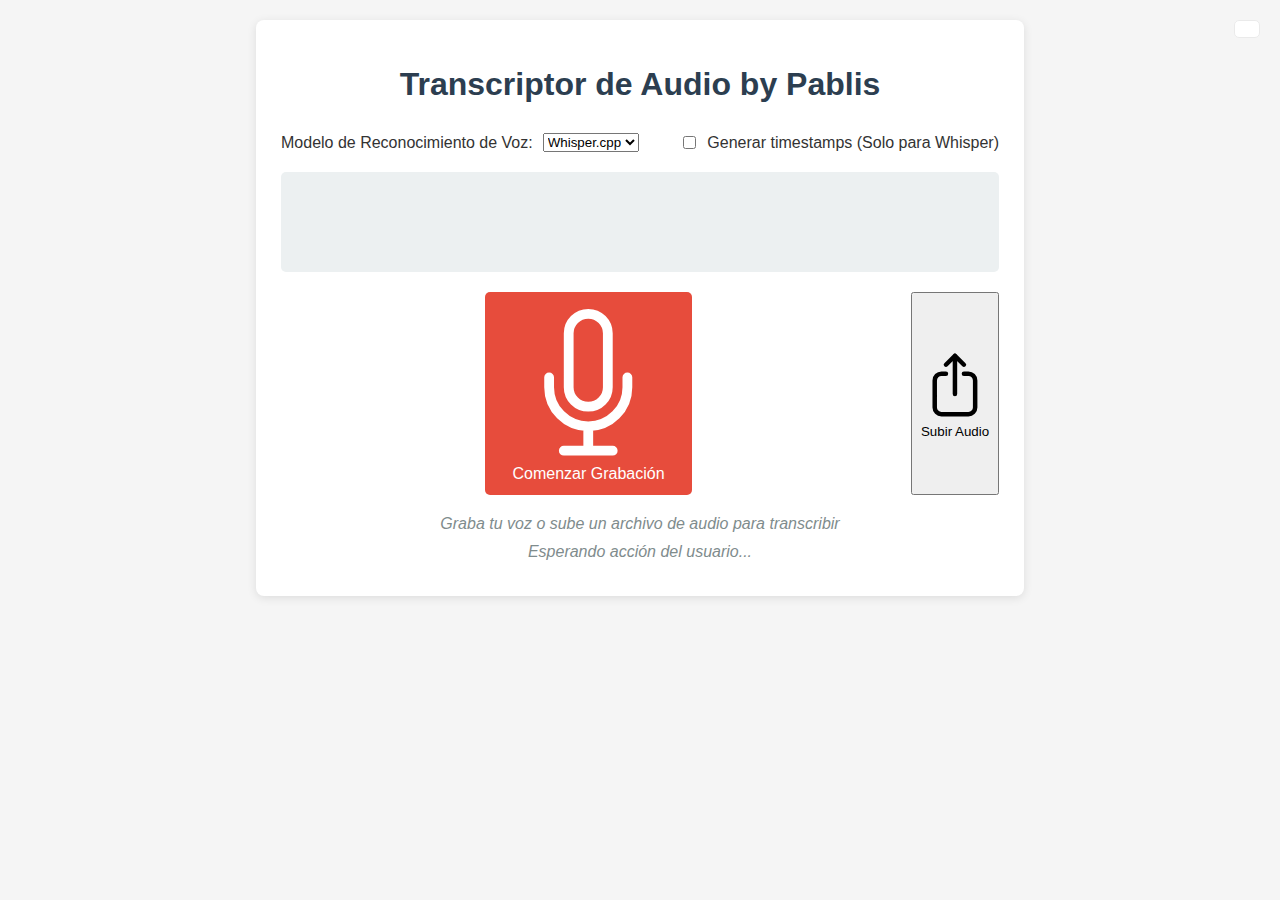
<file: src/main/resources/static/index.html>
<!DOCTYPE html>
<html lang="es">
<head>
    <meta charset="UTF-8">
    <meta name="viewport" content="width=device-width, initial-scale=1.0">
    <title>Transcriptor de Audio by Pablis</title>
    <link rel="icon" type="image/png" href="icon/favicon-96x96.png" sizes="96x96" />
    <link rel="icon" type="image/svg+xml" href="icon/favicon.svg" />
    <link rel="shortcut icon" href="icon/favicon.ico" />
    <link rel="apple-touch-icon" sizes="180x180" href="icon/apple-touch-icon.png" />
    <link rel="stylesheet" href="styles.css" />
</head>
<body>
    <div class="container">
        <button class="theme-toggle" id="themeToggle">
        </button>
        <h1>Transcriptor de Audio by Pablis</h1>

        <div class="configuration">
            <div class="configuration-options">
                <div class="select-container">
                    <label for="engineSelect">Modelo de Reconocimiento de Voz:</label>
                    <select id="engineSelect">
                        <option value="WHISPER">Whisper.cpp</option>
                        <option value="VOSK">Vosk</option>
                        <option value="BOTH">Ambos</option>
                    </select>
                </div>

                <div class="checkbox-container">
                    <label class="timestamp-label">
                        <input type="checkbox" id="showTimestamps">
                        <span>Generar timestamps (Solo para Whisper)</span>
                    </label>
                </div>
            </div>
        </div>
        
        <canvas id="audioVisualizer" width="800" height="100"></canvas>

        <div class="button-group">
            <button class="main-btn" id="recordButton">
                <svg xmlns="http://www.w3.org/2000/svg" fill="none" viewBox="0 0 24 24" stroke-width="1.5" stroke="currentColor" class="size-6">
                    <path stroke-linecap="round" stroke-linejoin="round" d="M12 18.75a6 6 0 0 0 6-6v-1.5m-6 7.5a6 6 0 0 1-6-6v-1.5m6 7.5v3.75m-3.75 0h7.5M12 15.75a3 3 0 0 1-3-3V4.5a3 3 0 1 1 6 0v8.25a3 3 0 0 1-3 3Z" />
                </svg>
                Comenzar Grabación
            </button>
            <button class="main-btn" id="uploadButton">
                <svg xmlns="http://www.w3.org/2000/svg" fill="none" viewBox="0 0 24 24" stroke-width="1.5" stroke="currentColor" class="size-6">
                    <path stroke-linecap="round" stroke-linejoin="round" d="M9 8.25H7.5a2.25 2.25 0 0 0-2.25 2.25v9a2.25 2.25 0 0 0 2.25 2.25h9a2.25 2.25 0 0 0 2.25-2.25v-9a2.25 2.25 0 0 0-2.25-2.25H15m0-3-3-3m0 0-3 3m3-3V15" />
                </svg>
                Subir Audio
            </button>
            <input type="file" id="audioUpload"
                   accept=".mp3,.wav,.ogg,.flac,.aac,.m4a,.aiff,.amr,.wma,.opus,.mp4"
                   style="display: none;">
        </div>

        <div class="status-container">
            <div class="status" id="generalInfo">Graba tu voz o sube un archivo de audio para transcribir</div>
            <div class="status" id="statusMessage">Esperando acción del usuario...</div>
        </div>

        <div class="hidden" id="singleResult">
            <div class="transcription-result">
                <h3 id="singleModelName"></h3>
                <div id="transcriptionText" class="textAreas" contenteditable="true"></div>
                <div class="btn-container">
                    <button
                         id="copyText"
                         class="copy-btn"
                         title="Copiar al Portapapeles"
                    >
                        <svg xmlns="http://www.w3.org/2000/svg" fill="none" viewBox="0 0 24 24" stroke-width="1.5" stroke="currentColor" class="size-6">
                            <path stroke-linecap="round" stroke-linejoin="round" d="M9 12h3.75M9 15h3.75M9 18h3.75m3 .75H18a2.25 2.25 0 0 0 2.25-2.25V6.108c0-1.135-.845-2.098-1.976-2.192a48.424 48.424 0 0 0-1.123-.08m-5.801 0c-.065.21-.1.433-.1.664 0 .414.336.75.75.75h4.5a.75.75 0 0 0 .75-.75 2.25 2.25 0 0 0-.1-.664m-5.8 0A2.251 2.251 0 0 1 13.5 2.25H15c1.012 0 1.867.668 2.15 1.586m-5.8 0c-.376.023-.75.05-1.124.08C9.095 4.01 8.25 4.973 8.25 6.108V8.25m0 0H4.875c-.621 0-1.125.504-1.125 1.125v11.25c0 .621.504 1.125 1.125 1.125h9.75c.621 0 1.125-.504 1.125-1.125V9.375c0-.621-.504-1.125-1.125-1.125H8.25ZM6.75 12h.008v.008H6.75V12Zm0 3h.008v.008H6.75V15Zm0 3h.008v.008H6.75V18Z" />
                        </svg>
                    </button>
                    <button
                        id="downloadText"
                        class="download-btn main-download"
                        title="Descargar transcripción"
                    >
                        <svg xmlns="http://www.w3.org/2000/svg" fill="none" viewBox="0 0 24 24" stroke-width="1.5" stroke="currentColor" class="size-6">
                            <path stroke-linecap="round" stroke-linejoin="round" d="M9 8.25H7.5a2.25 2.25 0 0 0-2.25 2.25v9a2.25 2.25 0 0 0 2.25 2.25h9a2.25 2.25 0 0 0 2.25-2.25v-9a2.25 2.25 0 0 0-2.25-2.25H15M9 12l3 3m0 0 3-3m-3 3V2.25" />
                        </svg>
                    </button>
                </div>
            </div>
        </div>

        <div class="hidden dual-results" id="dualResults">
            <div class="both-result">
                <div class="transcription-result">
                    <h3>Whisper.cpp:</h3>
                    <div id="whisperText" class="textAreas" contenteditable="true"></div>
                    <div class="btn-container">
                        <button
                                id="copyWhisperText"
                                class="copy-btn"
                                title="Copiar al Portapapeles"
                        >
                            <svg xmlns="http://www.w3.org/2000/svg" fill="none" viewBox="0 0 24 24" stroke-width="1.5" stroke="currentColor" class="size-6">
                                <path stroke-linecap="round" stroke-linejoin="round" d="M9 12h3.75M9 15h3.75M9 18h3.75m3 .75H18a2.25 2.25 0 0 0 2.25-2.25V6.108c0-1.135-.845-2.098-1.976-2.192a48.424 48.424 0 0 0-1.123-.08m-5.801 0c-.065.21-.1.433-.1.664 0 .414.336.75.75.75h4.5a.75.75 0 0 0 .75-.75 2.25 2.25 0 0 0-.1-.664m-5.8 0A2.251 2.251 0 0 1 13.5 2.25H15c1.012 0 1.867.668 2.15 1.586m-5.8 0c-.376.023-.75.05-1.124.08C9.095 4.01 8.25 4.973 8.25 6.108V8.25m0 0H4.875c-.621 0-1.125.504-1.125 1.125v11.25c0 .621.504 1.125 1.125 1.125h9.75c.621 0 1.125-.504 1.125-1.125V9.375c0-.621-.504-1.125-1.125-1.125H8.25ZM6.75 12h.008v.008H6.75V12Zm0 3h.008v.008H6.75V15Zm0 3h.008v.008H6.75V18Z" />
                            </svg>
                        </button>
                        <button
                            id="downloadWhisperText"
                            class="download-btn"
                            title="Descargar transcripción"
                        >
                            <svg xmlns="http://www.w3.org/2000/svg" fill="none" viewBox="0 0 24 24" stroke-width="1.5" stroke="currentColor" class="size-6">
                                <path stroke-linecap="round" stroke-linejoin="round" d="M9 8.25H7.5a2.25 2.25 0 0 0-2.25 2.25v9a2.25 2.25 0 0 0 2.25 2.25h9a2.25 2.25 0 0 0 2.25-2.25v-9a2.25 2.25 0 0 0-2.25-2.25H15M9 12l3 3m0 0 3-3m-3 3V2.25" />
                            </svg>
                        </button>
                    </div>
                </div>
                <div class="transcription-result">
                    <h3>Vosk:</h3>
                    <div id="voskText" class="textAreas" contenteditable="true"></div>
                    <div class="btn-container">
                        <button
                                id="copyVoskText"
                                class="copy-btn"
                                title="Copiar al Portapapeles"
                        >
                            <svg xmlns="http://www.w3.org/2000/svg" fill="none" viewBox="0 0 24 24" stroke-width="1.5" stroke="currentColor" class="size-6">
                                <path stroke-linecap="round" stroke-linejoin="round" d="M9 12h3.75M9 15h3.75M9 18h3.75m3 .75H18a2.25 2.25 0 0 0 2.25-2.25V6.108c0-1.135-.845-2.098-1.976-2.192a48.424 48.424 0 0 0-1.123-.08m-5.801 0c-.065.21-.1.433-.1.664 0 .414.336.75.75.75h4.5a.75.75 0 0 0 .75-.75 2.25 2.25 0 0 0-.1-.664m-5.8 0A2.251 2.251 0 0 1 13.5 2.25H15c1.012 0 1.867.668 2.15 1.586m-5.8 0c-.376.023-.75.05-1.124.08C9.095 4.01 8.25 4.973 8.25 6.108V8.25m0 0H4.875c-.621 0-1.125.504-1.125 1.125v11.25c0 .621.504 1.125 1.125 1.125h9.75c.621 0 1.125-.504 1.125-1.125V9.375c0-.621-.504-1.125-1.125-1.125H8.25ZM6.75 12h.008v.008H6.75V12Zm0 3h.008v.008H6.75V15Zm0 3h.008v.008H6.75V18Z" />
                            </svg>
                        </button>
                        <button
                            id="downloadVoskText"
                            class="download-btn"
                            title="Descargar transcripción"
                        >
                            <svg xmlns="http://www.w3.org/2000/svg" fill="none" viewBox="0 0 24 24" stroke-width="1.5" stroke="currentColor" class="size-6">
                                <path stroke-linecap="round" stroke-linejoin="round" d="M9 8.25H7.5a2.25 2.25 0 0 0-2.25 2.25v9a2.25 2.25 0 0 0 2.25 2.25h9a2.25 2.25 0 0 0 2.25-2.25v-9a2.25 2.25 0 0 0-2.25-2.25H15M9 12l3 3m0 0 3-3m-3 3V2.25" />
                            </svg>
                        </button>
                    </div>
                </div>
            </div>
            <div class="btn-container">
                <button
                    id="downloadBothText"
                    class="download-btn main-download"
                    title="Descargar ambas transcripciones"
                >
                    <svg xmlns="http://www.w3.org/2000/svg" fill="none" viewBox="0 0 24 24" stroke-width="1.5" stroke="currentColor" class="size-6">
                        <path stroke-linecap="round" stroke-linejoin="round" d="M7.5 7.5h-.75A2.25 2.25 0 0 0 4.5 9.75v7.5a2.25 2.25 0 0 0 2.25 2.25h7.5a2.25 2.25 0 0 0 2.25-2.25v-7.5a2.25 2.25 0 0 0-2.25-2.25h-.75m-6 3.75 3 3m0 0 3-3m-3 3V1.5m6 9h.75a2.25 2.25 0 0 1 2.25 2.25v7.5a2.25 2.25 0 0 1-2.25 2.25h-7.5a2.25 2.25 0 0 1-2.25-2.25v-.75" />
                    </svg>
                </button>
            </div>
        </div>


    </div>
    <div id="loadingOverlay" class="loading-overlay">
        <div class="loading-content">
            <img src="images/pikachu.gif" alt="Loading..." class="loading-gif">
            <p>Procesando el audio... Por favor espera!</p>
        </div>
    </div>
    <script src="app.js"></script>
</body>
</html>
</file>
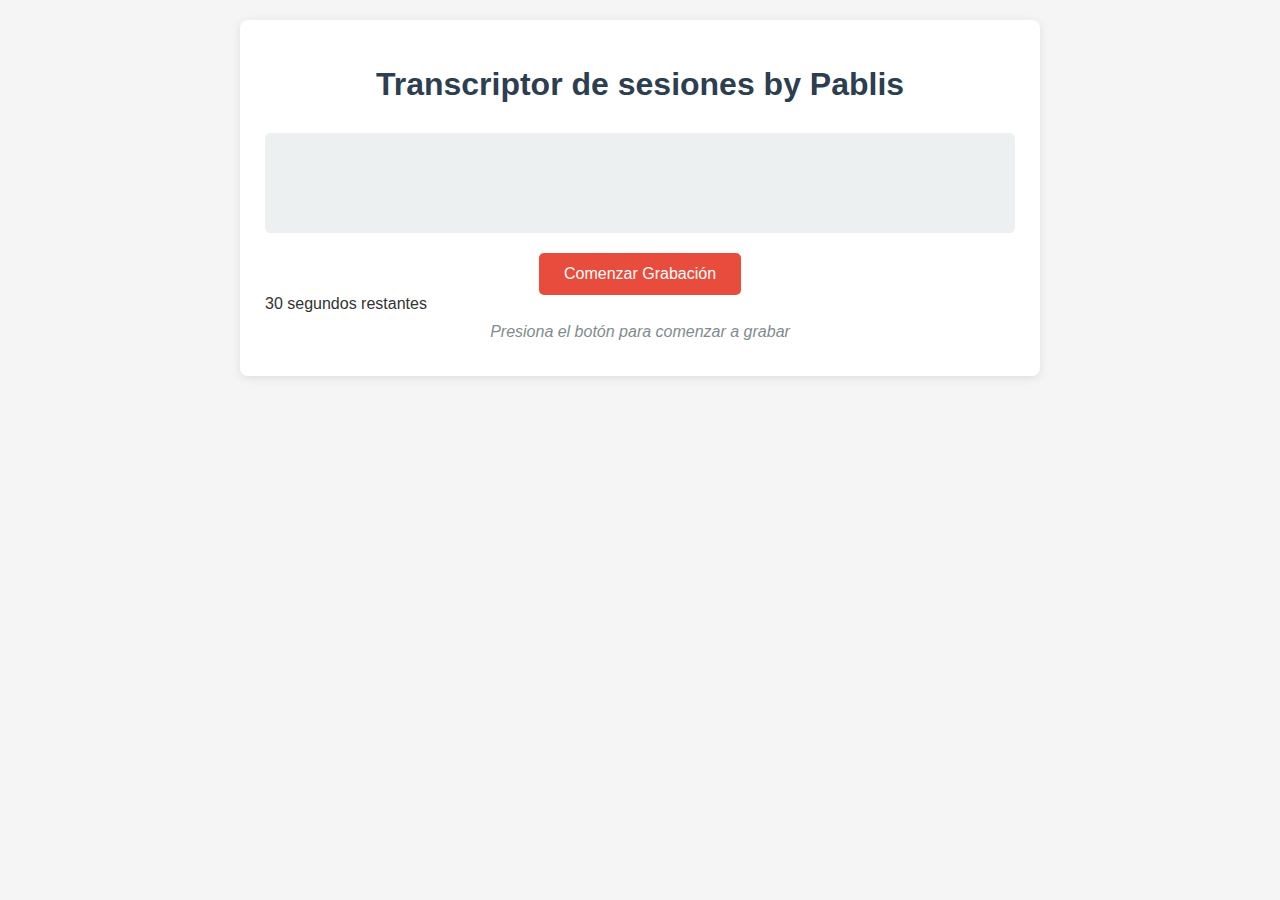
<file: voice-notes-backend/src/main/resources/static/index.html>
<!DOCTYPE html>
<html lang="es">
<head>
    <meta charset="UTF-8">
    <meta name="viewport" content="width=device-width, initial-scale=1.0">
    <title>Transcriptor de sesiones by Pablis</title>
    <link rel="stylesheet" href="styles.css" />
</head>
<body>
    <div class="container">
        <h1>Transcriptor de sesiones by Pablis</h1>
        
        <canvas id="audioVisualizer" width="800" height="100"></canvas>
        
        <button id="recordButton">Comenzar Grabación</button>
        
        <div class="timer">
            <span id="timeRemaining">30</span> segundos restantes
        </div>
        
        <div class="status" id="statusMessage">
            Presiona el botón para comenzar a grabar
        </div>
        
        <div id="result" class="hidden">
            <h3>Transcripción:</h3>
            <div id="transcriptionText"></div>
        </div>
    </div>
    <script src="app.js"></script>
</body>
</html>
</file>
<file: src/main/resources/static/styles.css>
:root {
  /* Light theme */
  --bg-color: #f5f5f5;
  --text-color: #333;
  --container-bg: white;
  --button-bg: #e74c3c;
  --button-text: white;
  --button-hover: #c0392b;
  --upload-button-bg: #3498db;
  --upload-button-hover: #2980b9;
  --border-color: #eaeaea;
  --textarea-bg: white;
  --textarea-text: black;
  --status-color: #7f8c8d;
  --heading-color: #2c3e50;
  --model-name-color: #3498db;
  --visualizer-bg: #ecf0f1;
  --shadow-color: rgba(0, 0, 0, 0.1);
  --pulse-animation: pulse 1.5s infinite;
}

[data-theme="dark"] {
  /* Dark theme */
  --bg-color: #121212;
  --text-color: #e0e0e0;
  --container-bg: #1e1e1e;
  --button-bg: #c0392b;
  --button-text: #ffffff;
  --button-hover: #a5281b;
  --upload-button-bg: #2980b9;
  --upload-button-hover: #1a6ea8;
  --border-color: #444;
  --textarea-bg: #2d2d2d;
  --textarea-text: #f0f0f0;
  --status-color: #95a5a6;
  --heading-color: #3498db;
  --model-name-color: #4aa8ff;
  --visualizer-bg: #2c3e50;
  --shadow-color: rgba(0, 0, 0, 0.3);
  --pulse-animation: dark-pulse 1.5s infinite;
}

body {
    font-family: 'Segoe UI', Tahoma, Geneva, Verdana, sans-serif;
    max-width: 60%;
    margin: 0 auto;
    padding: 20px;
    background-color: var(--bg-color);
    color: var(--text-color);
    transition: background-color 0.3s, color 0.3s;
}

h1 {
    color: var(--heading-color);
    text-align: center;
    margin-bottom: 30px;
}

.container {
    background-color: var(--container-bg);
    border-radius: 8px;
    padding: 25px;
    box-shadow: 0 2px 10px var(--shadow-color);
}

#recordButton {
    background-color: var(--button-bg);
    color: var(--button-text);
    color: white;
    border: none;
    padding: 12px 25px;
    font-size: 16px;
    border-radius: 5px;
    cursor: pointer;
    display: inline-block;
    margin: 0 auto;
    transition: all 0.3s;
}

#recordButton:hover {
    background-color: var(--button-hover);
    transform: scale(1.05);
}

#recordButton.recording {
    background-color: #2ecc71;
    animation: var(--pulse-animation);
}

#recordButton.recording:hover {
    background-color: #27ae60;
    background-color: var(--button-hover);
}

@keyframes pulse {
    0% { transform: scale(1); }
    50% { transform: scale(1.05); }
    100% { transform: scale(1); }
}

.status {
    text-align: center;
    margin: 10px 0;
    font-style: italic;
    color: #7f8c8d;
}

#audioVisualizer {
    background-color: var(--visualizer-bg);
    width: 100%;
    height: 100px;
    margin: 20px 0;
    border-radius: 5px;
    display: block;
    transition: opacity 0.3s ease;
}

#audioVisualizer.resetting {
    opacity: 0.5;
    background-color: rgba(236, 240, 241, 0.5);
}

/* Modern result containers */
#singleResult, #dualResults {
    margin-top: 30px;
}

/* Single result styling */
#singleResult {
    /* background: #ffffff; */
    border-radius: 10px;
    padding: 20px;
    box-shadow: 0 4px 6px rgba(0, 0, 0, 0.05);
    /* border: 1px solid #eaeaea; */
    border: 1px solid var(--border-color);
    background-color: var(--textarea-bg);
    color: var(--text-color);
}

#singleModelName {
    color: #3498db;
    font-size: 1.1rem;
    margin-bottom: 15px;
    padding-bottom: 8px;
    border-bottom: 2px solid #f0f0f0;
    display: flex;
    align-items: center;
}

#transcriptionText {
    line-height: 1.4;
    font-size: 0.8rem;
    width: 100%
}

#singleResult.hidden,
#dualResults.hidden {
    display: none;
}

.configuration {
    margin-bottom: 20px;
}

.configuration-options {
    display: flex;
    flex-wrap: wrap;
    gap: 20px;
    align-items: center;
    justify-content: space-between;
}

.select-container {
    display: flex;
    align-items: center;
    gap: 10px;
}

.checkbox-container {
    display: flex;
    align-items: center;
}

.timestamp-label {
    display: flex;
    align-items: center;
    gap: 8px;
    cursor: pointer;
    user-select: none;
}

.both-result {
    display: flex;gap: 15px;
}

.transcription-result {
    flex: 1;
    background: #ffffff;
    border-radius: 10px;
    padding: 20px;
    box-shadow: 0 4px 6px rgba(0, 0, 0, 0.05);
    border: 1px solid #eaeaea;
    transition: transform 0.2s ease;
}

.both-result > .transcription-result:hover {
    transform: translateY(-2px);
}

#whisperText, #voskText {
    line-height: 1.4;
    font-size: 0.8rem;
    width: 100%;
}

/* File upload styles */
.file-upload-container {
    text-align: center;
    margin: 20px 0;
}

/* Base button styles - applied to BOTH buttons */
#recordButton,
.upload-button {
    background-color: #e74c3c;
    color: white;
    border: none;
    padding: 12px 25px;
    font-size: 16px;
    border-radius: 5px;
    cursor: pointer;
    transition: all 0.3s;
    min-width: 180px; /* Ensures same width */
    text-align: center;
}

.upload-button {
    background-color: #3498db;
    color: white;
    border: none;
    padding: 12px 25px;
    font-size: 16px;
    border-radius: 5px;
    cursor: pointer;
    display: inline-block;
    margin: 0 auto;
    transition: all 0.3s;
}

.upload-button:hover {
    background-color: #2980b9;
    transform: scale(1.05);
}


/* Make the record and upload buttons appear side by side */
.button-group {
    display: flex;
    gap: 15px;
    justify-content: center;
    flex-wrap: wrap;
}

/* Button container styles */
.button-group {
    display: flex;
    gap: 15px;
    justify-content: center;
    margin-bottom: 20px;
    flex-wrap: wrap;
}

/* File info text styling */
.status-container {
    width: 100%;
    text-align: center;
    margin-top: 10px;
}

.loading-overlay {
    display: none;
    position: fixed;
    top: 0;
    left: 0;
    width: 100%;
    height: 100%;
    background-color: rgba(0, 0, 0, 0.60);
    z-index: 1000;
    justify-content: center;
    align-items: center;
}

.loading-content {
    background: white;
    padding: 20px;
    border-radius: 10px;
    text-align: center;
    box-shadow: 0 0 10px rgba(0, 0, 0, 0.1);
}

.loading-gif {
    width: 100px;
    height: auto;
    margin-bottom: 10px;
}

/* Theme toggle with icons */
.theme-toggle {
    position: fixed;
    top: 20px;
    right: 20px;
    background: var(--container-bg);
    color: var(--text-color);
    border: 1px solid var(--border-color);
    padding: 8px 12px;
    border-radius: 5px;
    cursor: pointer;
    z-index: 100;
    display: flex;
    align-items: center;
    gap: 8px;
    transition: all 0.3s;
}

.theme-toggle:hover {
    background: var(--button-bg);
    color: white;
}

.theme-toggle i {
    font-size: 16px;
}

/* Loading overlay adjustments for dark mode */
.loading-overlay {
    background-color: rgba(0, 0, 0, 0.60);
}

.loading-content {
    background: var(--container-bg);
    color: var(--text-color);
}

/* Transcription Results - Light/Dark Theme Support */
.transcription-result {
    background: var(--container-bg);
    border-radius: 10px;
    padding: 20px;
    box-shadow: 0 4px 6px var(--shadow-color);
    border: 1px solid var(--border-color);
    transition: all 0.3s ease;
    margin-bottom: 20px;
}

.transcription-result h3 {
    color: var(--model-name-color);
    font-size: 1.1rem;
    margin-bottom: 15px;
    padding-bottom: 8px;
    border-bottom: 2px solid var(--border-color);
}

.transcription-result textarea {
    width: 100%;
    background-color: var(--textarea-bg);
    color: var(--textarea-text);
    border: 1px solid var(--border-color);
    border-radius: 5px;
    padding: 10px;
    font-family: 'Segoe UI', Tahoma, Geneva, Verdana, sans-serif;
    resize: vertical;
    min-height: 200px;
    margin-bottom: 15px;
    transition: all 0.3s;
}

.transcription-result textarea:focus {
    outline: none;
    border-color: var(--button-bg);
    box-shadow: 0 0 0 2px rgba(231, 76, 60, 0.2);
}

.download-btn-container {
    display: flex;
    justify-content: center;
    width: 100%;
    margin-top: 15px;
}

.download-btn-container button {
    background-color: var(--upload-button-bg);
    color: white;
    border: none;
    padding: 10px 20px;
    border-radius: 5px;
    cursor: pointer;
    transition: all 0.3s;
    font-size: 0.9rem;
}

.download-btn-container button:hover {
    background-color: var(--upload-button-hover);
    transform: translateY(-2px);
}

/* Dual results specific styling */
.both-result {
    display: flex;
    gap: 20px;
    margin-bottom: 20px;
}

.both-result .transcription-result {
    flex: 1;
}

/* Dark mode specific focus state */
[data-theme="dark"] .transcription-result textarea:focus {
    box-shadow: 0 0 0 2px rgba(41, 128, 185, 0.3);
}

/* Responsive adjustments */
@media (max-width: 768px) {
    .both-result {
        flex-direction: column;
    }

    .transcription-result {
        padding: 15px;
    }
}
</file>
<file: voice-notes-backend/src/main/resources/static/styles.css>
body {
            font-family: 'Segoe UI', Tahoma, Geneva, Verdana, sans-serif;
            max-width: 800px;
            margin: 0 auto;
            padding: 20px;
            background-color: #f5f5f5;
            color: #333;
        }

        h1 {
            color: #2c3e50;
            text-align: center;
            margin-bottom: 30px;
        }

        .container {
            background-color: white;
            border-radius: 8px;
            padding: 25px;
            box-shadow: 0 2px 10px rgba(0, 0, 0, 0.1);
        }

        #recordButton {
            background-color: #e74c3c;
            color: white;
            border: none;
            padding: 12px 25px;
            font-size: 16px;
            border-radius: 5px;
            cursor: pointer;
            display: block;
            margin: 0 auto;
            transition: all 0.3s;
        }

        #recordButton:hover {
            background-color: #c0392b;
            transform: scale(1.05);
        }

        #recordButton.recording {
            background-color: #2ecc71;
            animation: pulse 1.5s infinite;
        }

        #recordButton.recording:hover {
            background-color: #27ae60;
        }

        @keyframes pulse {
            0% { transform: scale(1); }
            50% { transform: scale(1.05); }
            100% { transform: scale(1); }
        }

        #result {
            margin-top: 20px;
            padding: 15px;
            border: 1px solid #ddd;
            border-radius: 5px;
            min-height: 100px;
            background-color: #f9f9f9;
            white-space: pre-wrap;
        }

        .status {
            text-align: center;
            margin: 10px 0;
            font-style: italic;
            color: #7f8c8d;
        }

        .hidden {
            display: none;
        }

        #audioVisualizer {
        width: 100%;
        height: 100px;
        margin: 20px 0;
        background-color: #ecf0f1;
        border-radius: 5px;
        display: block;
        transition: opacity 0.3s;
        }

        #audioVisualizer.resetting {
            opacity: 0.5;
        }
</file>
